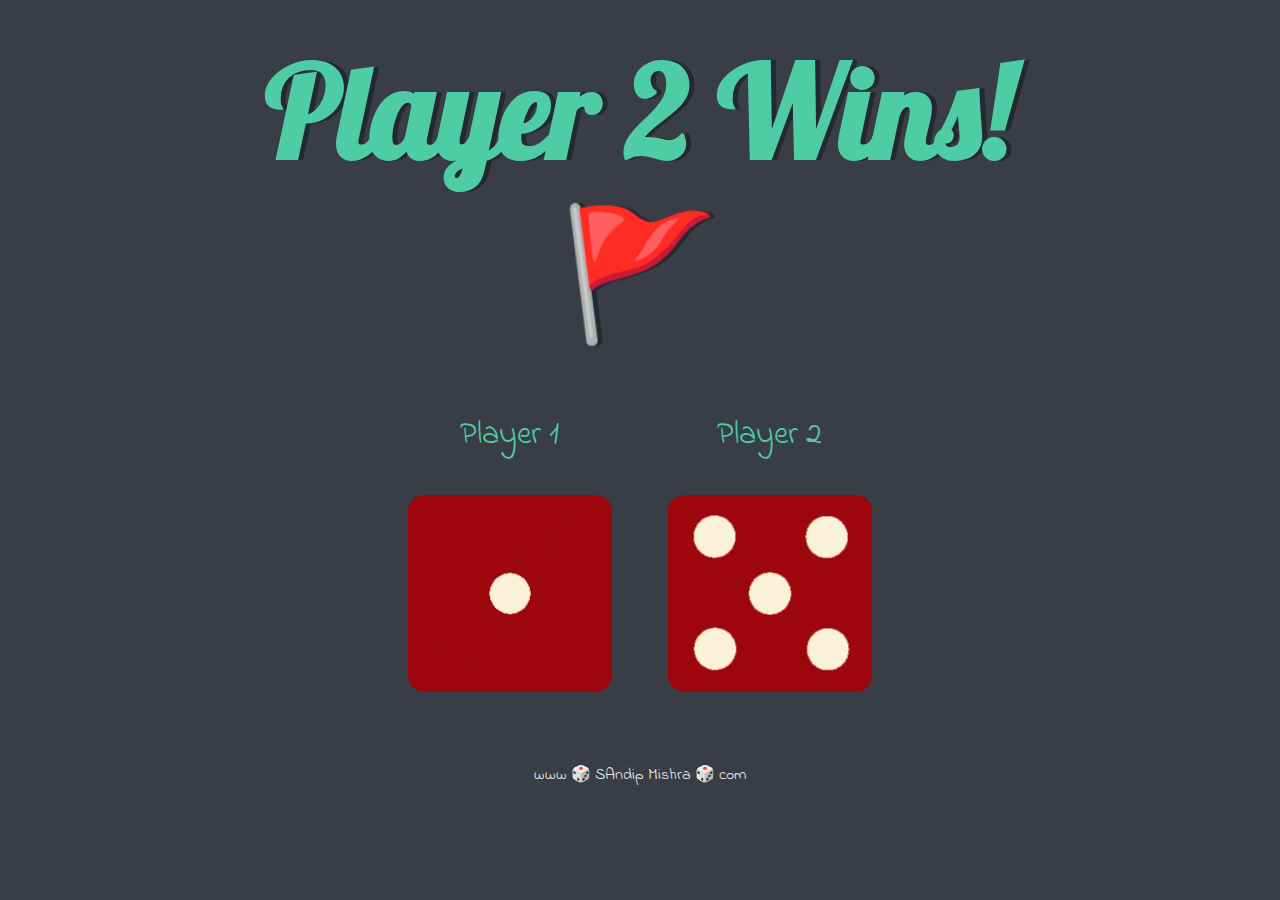
<file: Fun Project/Dicee Game/Index.html>
<!DOCTYPE html>
<html lang="en" dir="ltr">

  <head>
    <meta charset="utf-8">
    <title>Dicee</title>
    <link rel="stylesheet" href="styles.css">
    <link href="https://fonts.googleapis.com/css?family=Indie+Flower|Lobster" rel="stylesheet">

  </head>

  <body>

    <div class="container">
      <h1>Refresh Me</h1>

      <div class="dice">
        <p>Player 1</p>
        <img class="img1" src="./images/dice6.png">
      </div>

      <div class="dice">
        <p>Player 2</p>
        <img class="img2" src="./images/dice6.png">
      </div>

    </div>

    <script src="./index.js"></script>
  </body>

  <footer>
    www 🎲 SAndip Mishra 🎲 com
  </footer>

</html>
</file>
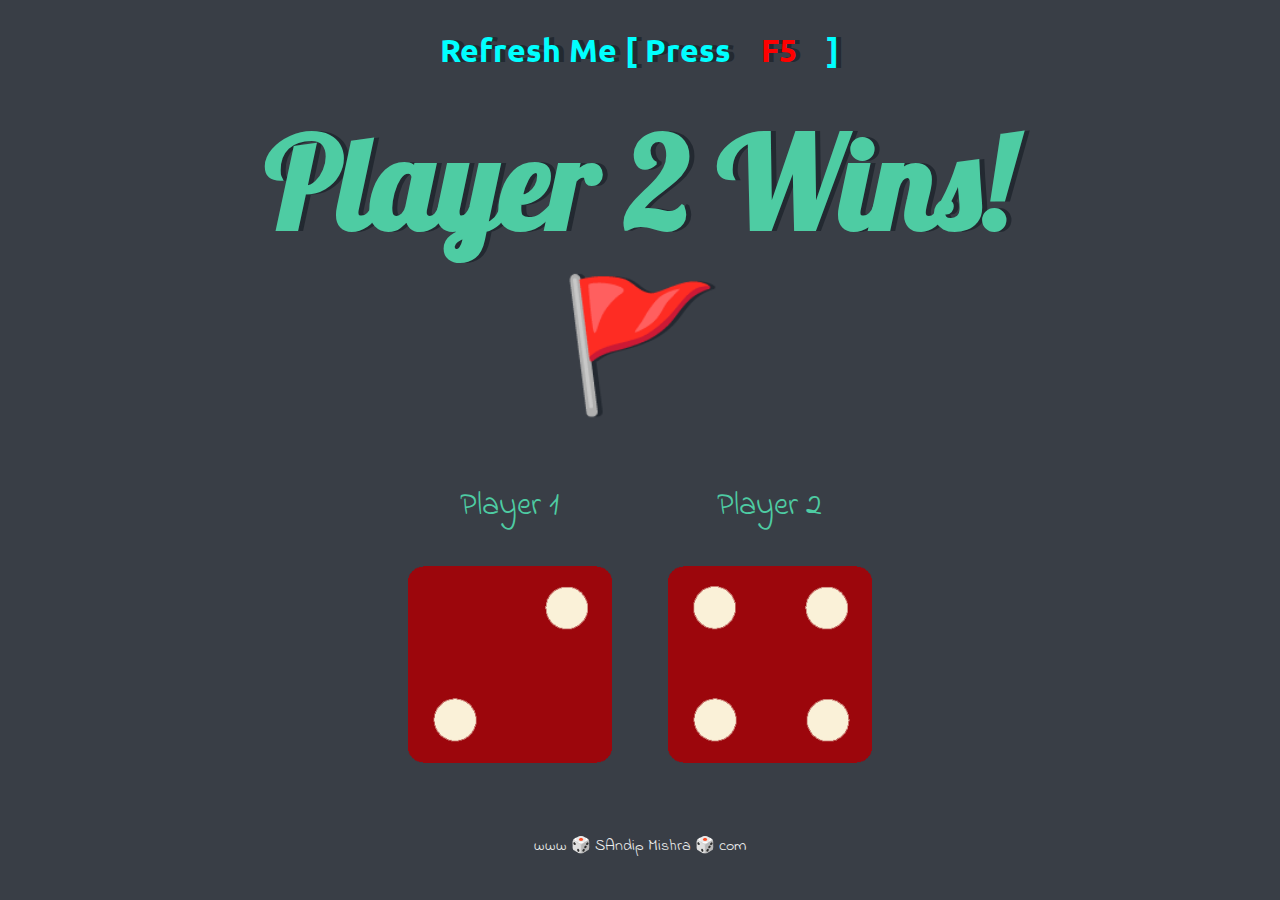
<file: Fun Project/Dicee Game/index.html>
<!DOCTYPE html>
<html lang="en" dir="ltr">

  <head>
    <meta charset="utf-8">
    <title>Dicee</title>
    <link rel="stylesheet" href="styles.css">
    <link href="https://fonts.googleapis.com/css?family=Indie+Flower|Lobster" rel="stylesheet">

  </head>

  <body>

    <div class="container">
      <h2>Refresh Me [ Press<span>F5</span>]</h2>
      <h1>Refresh Me</h1>

      <div class="dice">
        <p>Player 1</p>
        <img class="img1" src="./images/dice6.png">
      </div>

      <div class="dice">
        <p>Player 2</p>
        <img class="img2" src="./images/dice6.png">
      </div>

    </div>

    <script src="./index.js"></script>
  </body>

  <footer>
    www 🎲 SAndip Mishra 🎲 com
  </footer>

</html>
</file>
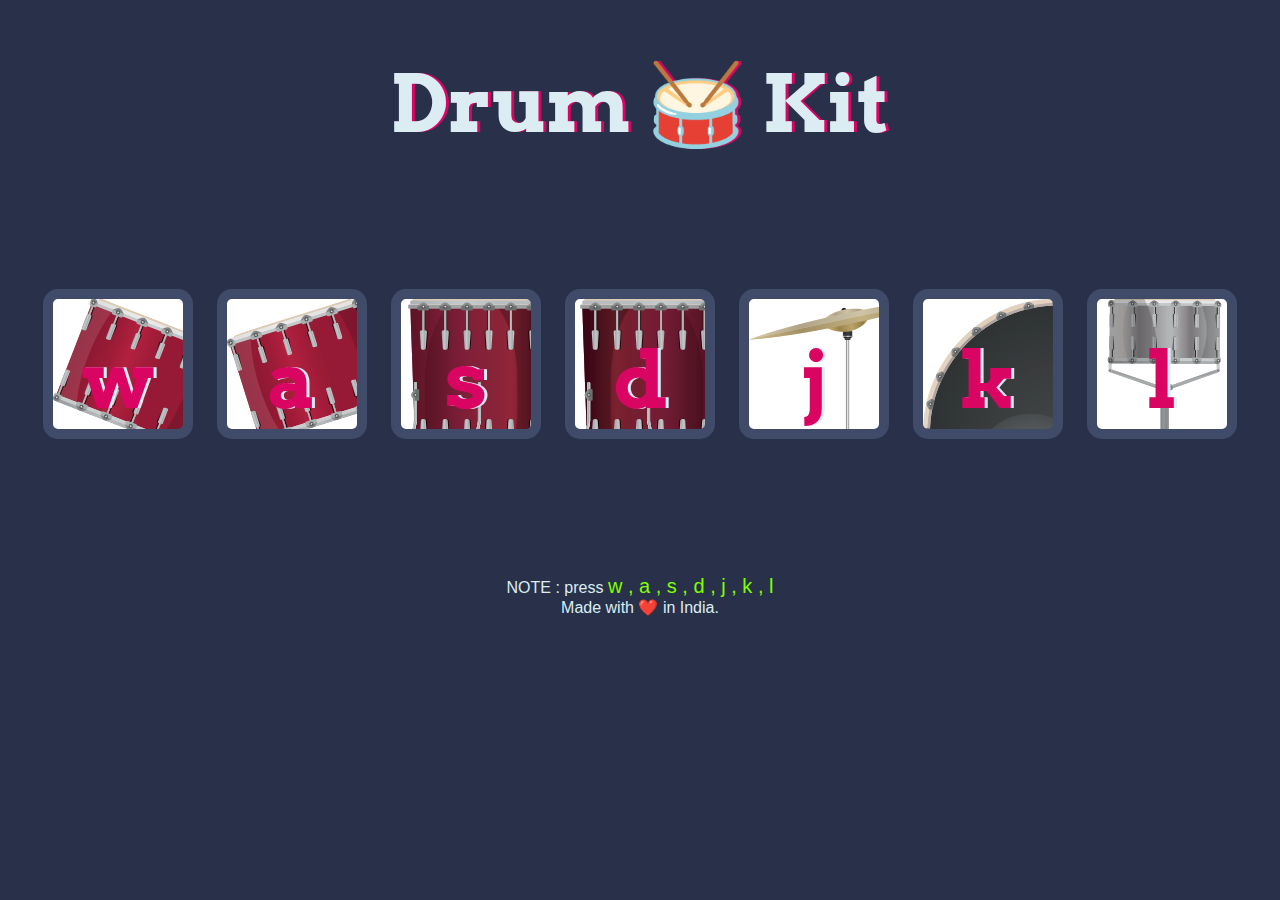
<file: Fun Project/Drum Kit Starting Files/index.html>
<!DOCTYPE html>
<html lang="en" dir="ltr">

  <head>
    <meta charset="utf-8">
    <title>Drum Kit</title>
    <link rel="stylesheet" href="styles.css">
    <link href="https://fonts.googleapis.com/css?family=Arvo" rel="stylesheet">
  </head>

  <body>

    <h1 id="title">Drum 🥁 Kit</h1>
    <div class="set">
      <button class="w drum">w</button>
      <button class="a drum">a</button>
      <button class="s drum">s</button>
      <button class="d drum">d</button>
      <button class="j drum">j</button>
      <button class="k drum">k</button>
      <button class="l drum">l</button>
    </div>


    <footer>
      NOTE : press <span class="note">w , a , s , d , j , k , l</span>
      <br>
      Made with ❤️ in India.
    </footer>

    <script src="./index.js"></script>
  </body>

</html>
</file>
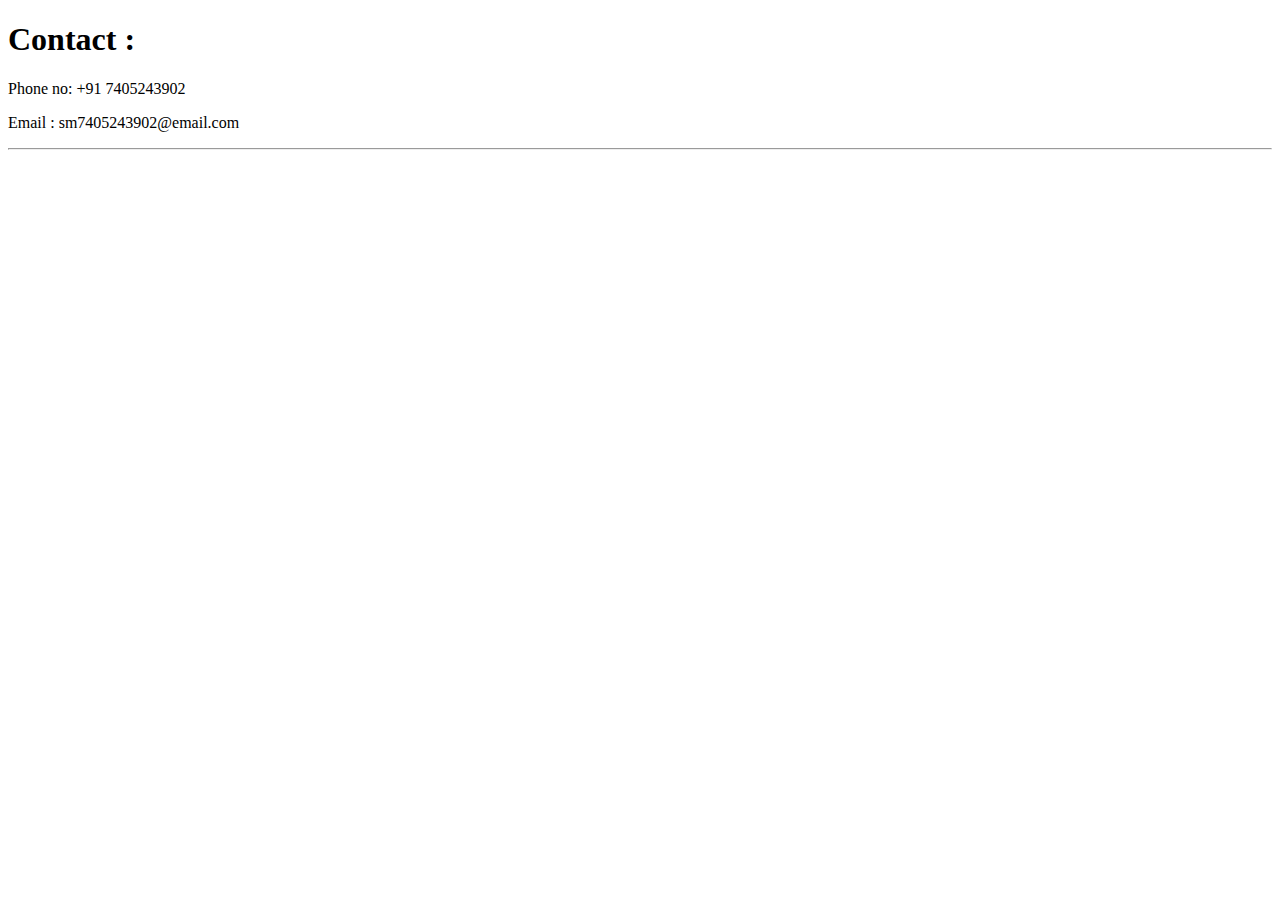
<file: Project 1 - Online Resume/Contact.html>
<!DOCTYPE html>
<html lang="en">

    <head>
        <meta charset="UTF-8">
        <meta name="viewport" content="width=device-width, initial-scale=1.0">
        <title>Contact</title>
    </head>

    <body>
        <h1>Contact :</h1>
        <p>Phone no: +91 7405243902</p>
        <p>Email : sm7405243902@email.com</p>

        <hr>
    </body>

</html>
</file>
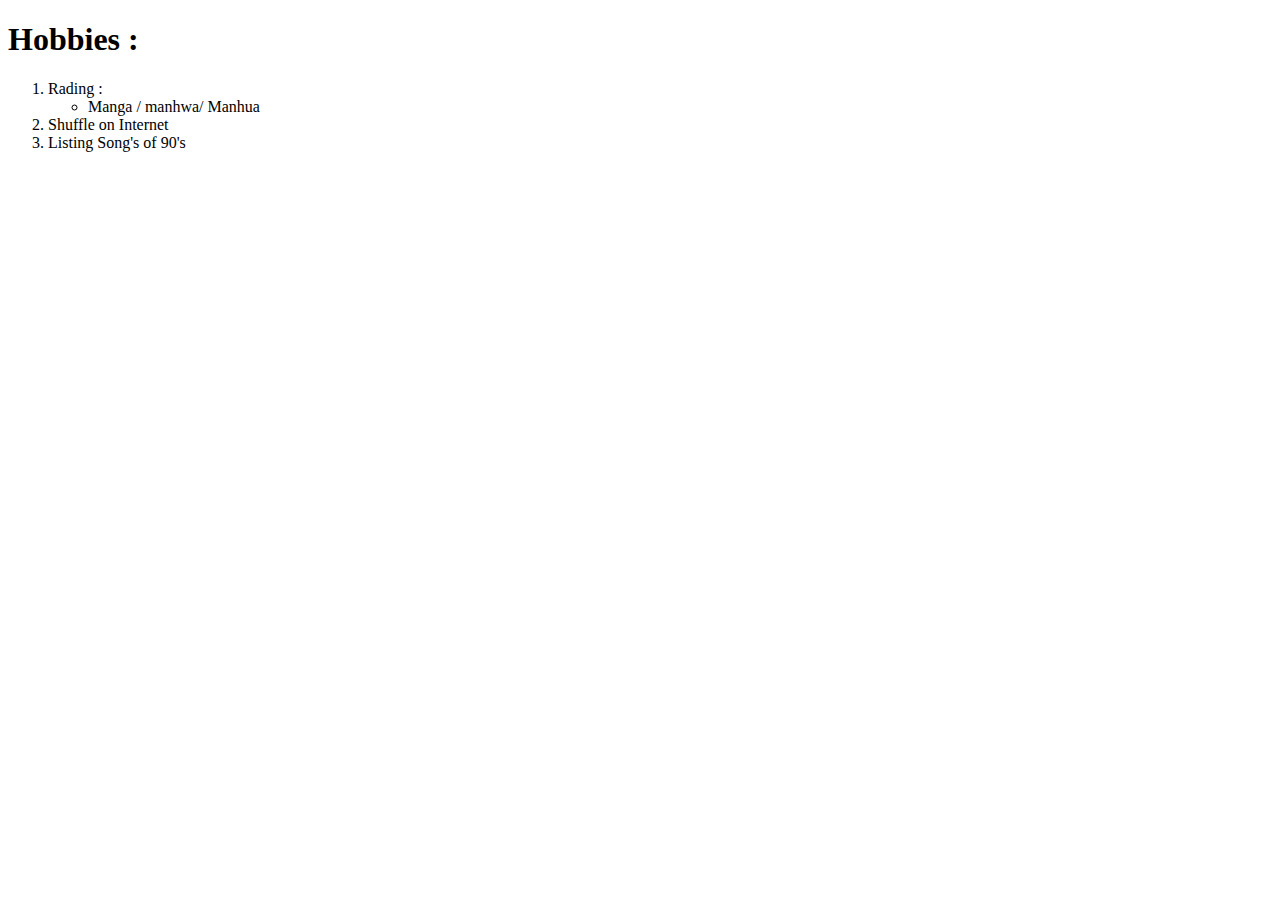
<file: Project 1 - Online Resume/Hobbies.html>
<!DOCTYPE html>
<html lang="en">

    <head>
        <meta charset="UTF-8">
        <meta name="viewport" content="width=device-width, initial-scale=1.0">
        <title>Hobbies</title>
    </head>

    <body>
        <h1>Hobbies :</h1>
        <ol>
            <li>Rading :
                <ul>
                    <li>Manga / manhwa/ Manhua</li>
                </ul>
            </li>
            <li>Shuffle on Internet</li>
            <li>Listing Song's of 90's</li>
        </ol>
    </body>

</html>
</file>
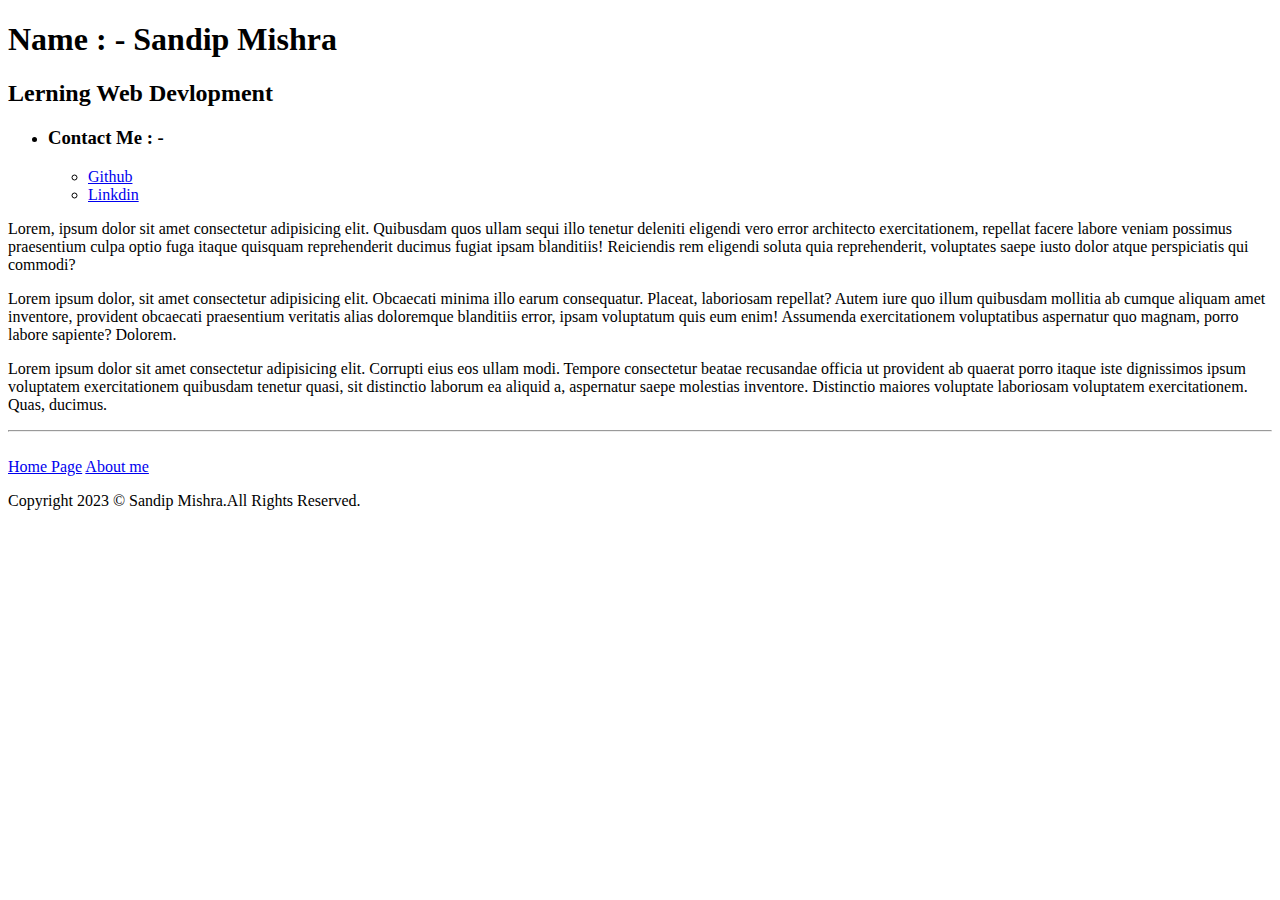
<file: Project 1 - Online Resume/Public/about.html>
<!DOCTYPE html>
<html lang="en">

    <head>
        <meta charset="UTF-8">
        <meta http-equiv="X-UA-Compatible" content="IE=edge">
        <meta name="viewport" content="width=device-width, initial-scale=1.0">
        <title>About ME</title>
    </head>

    <body>
        <H1>Name : - Sandip Mishra</H1>
        <h2>Lerning Web Devlopment</h2>

        <ul>
            <li>
                <h3>Contact Me : -</h3>
                <ul>
                    <li><a href="https://github.com/sandip3">Github</a></li>
                    <li><a href="https://www.linkedin.com/in/sandip-mishra-74906b258/">Linkdin</a></li>
                </ul>
            </li>
        </ul>

        <p>
            Lorem, ipsum dolor sit amet consectetur adipisicing elit. Quibusdam quos ullam sequi illo tenetur deleniti
            eligendi vero error architecto exercitationem, repellat facere labore veniam possimus praesentium culpa
            optio
            fuga itaque quisquam reprehenderit ducimus fugiat ipsam blanditiis! Reiciendis rem eligendi soluta quia
            reprehenderit, voluptates saepe iusto dolor atque perspiciatis qui commodi?
        </p>

        <p>
            Lorem ipsum dolor, sit amet consectetur adipisicing elit. Obcaecati minima illo earum consequatur. Placeat,
            laboriosam repellat? Autem iure quo illum quibusdam mollitia ab cumque aliquam amet inventore, provident
            obcaecati praesentium veritatis alias doloremque blanditiis error, ipsam voluptatum quis eum enim! Assumenda
            exercitationem voluptatibus aspernatur quo magnam, porro labore sapiente? Dolorem.
        </p>

        <p>
            Lorem ipsum dolor sit amet consectetur adipisicing elit. Corrupti eius eos ullam modi. Tempore consectetur
            beatae recusandae officia ut provident ab quaerat porro itaque iste dignissimos ipsum voluptatem
            exercitationem
            quibusdam tenetur quasi, sit distinctio laborum ea aliquid a, aspernatur saepe molestias inventore.
            Distinctio
            maiores voluptate laboriosam voluptatem exercitationem. Quas, ducimus.
        </p>
        <hr>
        <br>

        <footer>
            <a href="../index.html">Home Page</a>
            <a href="./about.html">About me </a>
            <p> Copyright 2023 © Sandip Mishra.All Rights Reserved. </p>

        </footer>
    </body>

</html>
</file>
<file: Fun Project/Dicee Game/styles.css>
@import url('https://fonts.googleapis.com/css2?family=Ubuntu:ital,wght@0,300;0,400;0,500;0,700;1,300;1,400;1,500;1,700&display=swap');

.container {
  width: 70%;
  margin: auto;
  text-align: center;
}

.dice {
  text-align: center;
  display: inline-block;

}

body {
  background-color: #393E46;
}

h1 {
  margin: 30px;
  font-family: 'Lobster', cursive;
  text-shadow: 5px 0 #232931;
  font-size: 8rem;
  color: #4ECCA3;
}

h2 {
  margin: 30px;
  font-family: "Ubuntu", sans-serif;
  text-shadow: 5px 0 #232931;
  font-size: 2rem;
  color: aqua;
}

span {
  margin: 30px;
  font-family: "Ubuntu", sans-serif;
  text-shadow: 5px 0 #232931;
  font-size: 2rem;
  color: red;
}

p {
  font-size: 2rem;
  color: #4ECCA3;
  font-family: 'Indie Flower', cursive;
}

img {
  width: 80%;
}

footer {
  margin-top: 5%;
  color: #EEEEEE;
  text-align: center;
  font-family: 'Indie Flower', cursive;

}
</file>
<file: Fun Project/Drum Kit Starting Files/styles.css>
body {
  text-align: center;
  background-color: #283149;
}

h1 {
  font-size: 5rem;
  color: #DBEDF3;
  font-family: "Arvo", cursive;
  text-shadow: 3px 0 #DA0463;

}

footer {
  color: #DBEDF3;
  font-family: sans-serif;
}

.w {
  background-image: url(./images/tom1.png);
}

.a {
  background-image: url(./images/tom2.png);
}

.s {
  background-image: url(./images/tom3.png);
}

.d {
  background-image: url(./images/tom4.png);
}

.j {
  background-image: url(./images/crash.png);
}

.k {
  background-image: url(./images/kick.png);
}

.l {
  background-image: url(./images/snare.png);
}

.set {
  margin: 10% auto;
}

.game-over {
  background-color: red;
  opacity: 0.8;
}

.pressed {
  box-shadow: 0 3px 4px 0 #DBEDF3;
  opacity: 0.5;
}

.red {
  color: red;
}

.drum {
  outline: none;
  border: 10px solid #404B69;
  font-size: 5rem;
  font-family: 'Arvo', cursive;
  line-height: 2;
  font-weight: 900;
  color: #DA0463;
  text-shadow: 3px 0 #DBEDF3;
  border-radius: 15px;
  display: inline-block;
  width: 150px;
  height: 150px;
  text-align: center;
  margin: 10px;
  background-color: white;
}

.note {
  color: chartreuse;
  font-size: 20px;
}
</file>
